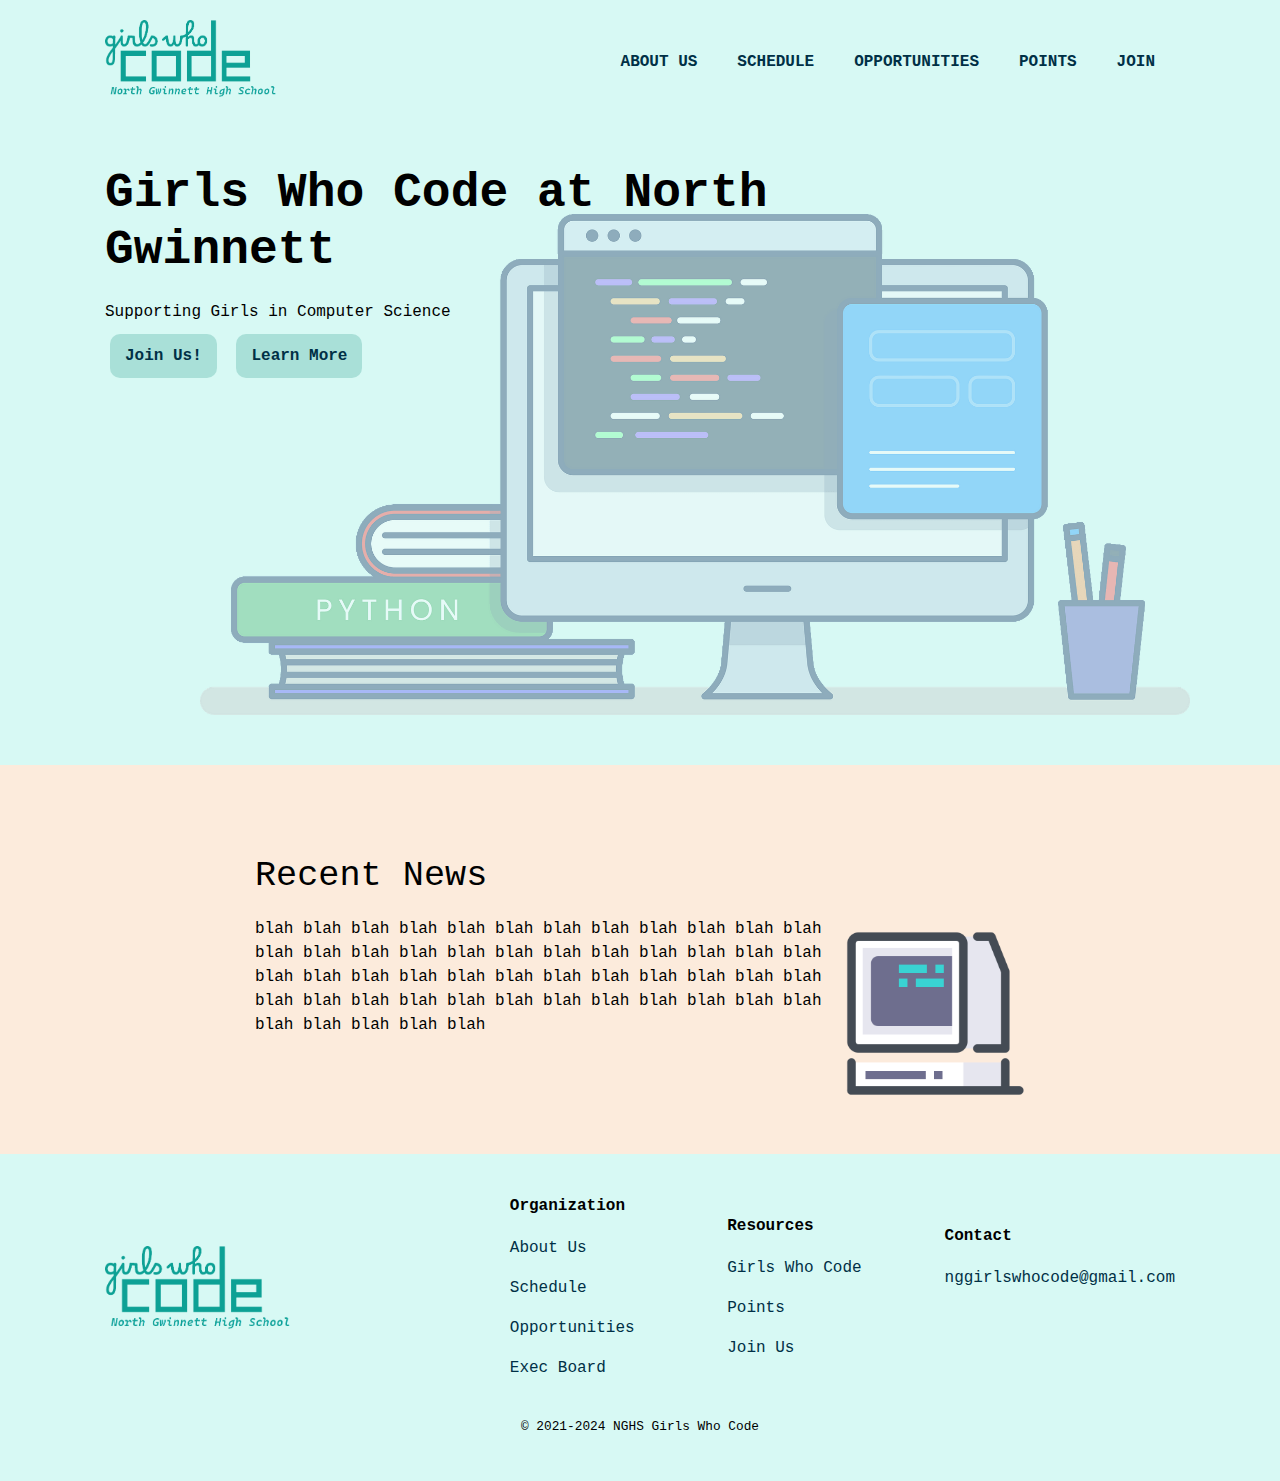
<file: index.html>
<!DOCTYPE html>
<html lang="en">
<head>
    <meta charset="UTF-8">
    <meta name="viewport" content="width=device-width, initial-scale=1.0">
    <title>North Gwinnett High School Girls Who Code</title>
    <link rel="stylesheet" href="css/style.css">
    <link rel="stylesheet" href="https://cdnjs.cloudflare.com/ajax/libs/font-awesome/6.6.0/css/all.min.css" integrity="sha512-Kc323vGBEqzTmouAECnVceyQqyqdsSiqLQISBL29aUW4U/M7pSPA/gEUZQqv1cwx4OnYxTxve5UMg5GT6L4JJg==" crossorigin="anonymous" referrerpolicy="no-referrer">
    <link rel="shortcut icon" href="images/favicon.png">
    <script src="https://ajax.googleapis.com/ajax/libs/jquery/3.5.1/jquery.min.js"></script>
</head>
</head>
<body>
    <!-- Navbar -->
    <nav class="navbar">
        <div class="container">
            <div class="logo">
                <a href="index.html">
                    <img src="images/gwcweblogo.png" alt="logo" width="35%">
                </a>
            </div>
            <div class="main-menu">
                <ul>
                    <li>
                        <a href="about.html">ABOUT US</a>
                        <ul>
                            <li>
                                <a href="about.html">ABOUT GWC</a>
                            </li>
                            <li>
                                <a href="exec.html">EXEC BOARD</a>
                            </li>
                        </ul>
                    </li>
                    <li>
                        <a href="schedule.html">SCHEDULE</a>
                    </li>
                    <li>
                        <a href="opportunities.html">OPPORTUNITIES</a>
                    </li>
                    <li>
                        <a href="points.html">POINTS</a>
                    </li>
                    <li>
                        <a href="join.html">JOIN</a>
                    </li>
                </ul>
            </div>
            <!-- Hamburger Menu -->
            <button class="hamburger-button">
                <div class="hamburger-line"></div>
                <div class="hamburger-line"></div>
                <div class="hamburger-line"></div>
            </button>
            <div class="mobile-menu">
                <ul>
                    <li>
                        <a href="about.html">ABOUT GWC</a>
                    </li>
                    <li>
                        <a href="exec.html">EXEC BOARD</a>
                    </li>
                    <li>
                        <a href="schedule.html">SCHEDULE</a>
                    </li>
                    <li>
                        <a href="opportunities.html">OPPORTUNITIES</a>
                    </li>
                    <li>
                        <a href="points.html">POINTS</a>
                    </li>
                    <li>
                        <a href="join.html">JOIN</a>
                    </li>
                </ul>
            </div>
        </div>
    </nav>

    <!-- Landing page -->
    <section class="home">
        <div class="container">
            <div class="home-content">
                <h1 class="home-heading text-xxl">
                    Girls Who Code at North Gwinnett
                </h1>
                <p class="home-text">
                    Supporting Girls in Computer Science
                </p>
                <div class="home-buttons">
                    <a href="join.html" class="btn">
                        Join Us!
                    </a>
                    <a href="about.html" class="btn">
                        Learn More
                    </a>
                </div>
            </div>
        </div>
    </section>

    <!-- Recent news -->
     <section class="recent peach">
        <div class="new-container container-sm">
            <h2 class="news text-xl">
                Recent News
            </h2>
            <div class="news-content">
                blah blah blah blah blah blah blah blah blah blah blah blah blah blah blah blah blah blah blah blah blah blah blah blah blah blah blah blah blah blah blah blah blah blah blah blah blah blah blah blah blah blah blah blah blah blah blah blah blah blah blah blah blah 
                <div class="news-image">
                    <img src="images/computer.png"> <!-- Replace with any image; change size in style.css under .news-image -->
                </div>
            </div>
        </div>
     </section>

     <!-- Footer -->
     <div id="foot-placeholder"></div>
     <script>
        $.get("html/footer.html", function(data){
            $("#foot-placeholder").replaceWith(data);
        });
     </script>

    <script src="https://code.jquery.com/jquery-3.3.1.slim.min.js"
    integrity="sha384-q8i/X+965DzO0rT7abK41JStQIAqVgRVzpbzo5smXKp4YfRvH+8abtTE1Pi6jizo"
    crossorigin="anonymous"></script>
    <script src="js/main.js"></script>
</body>
</html>
</file>
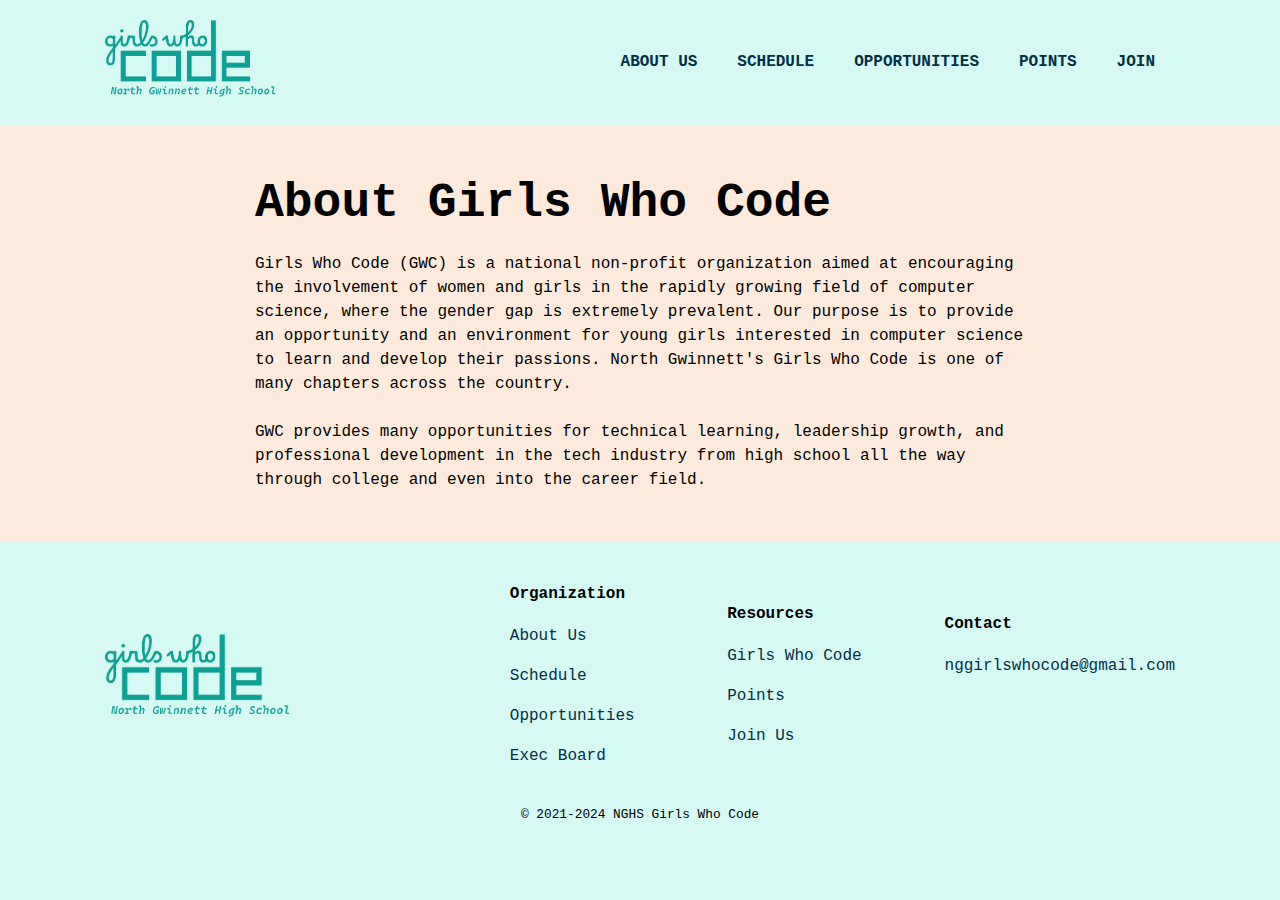
<file: about.html>
<!DOCTYPE html>
<html lang="en">
<head>
    <meta charset="UTF-8">
    <meta name="viewport" content="width=device-width, initial-scale=1.0">
    <title>About Us</title>
    <link rel="stylesheet" href="css/style.css">
    <link rel="stylesheet" href="https://cdnjs.cloudflare.com/ajax/libs/font-awesome/6.6.0/css/all.min.css" integrity="sha512-Kc323vGBEqzTmouAECnVceyQqyqdsSiqLQISBL29aUW4U/M7pSPA/gEUZQqv1cwx4OnYxTxve5UMg5GT6L4JJg==" crossorigin="anonymous" referrerpolicy="no-referrer">
    <link rel="shortcut icon" href="images/favicon.png">
    <script src="https://ajax.googleapis.com/ajax/libs/jquery/3.5.1/jquery.min.js"></script>
</head>
</head>
<body>
    <!-- Navbar -->
    <nav class="navbar">
        <div class="container">
            <div class="logo">
                <a href="index.html">
                    <img src="images/gwcweblogo.png" alt="logo" width="35%">
                </a>
            </div>
            <div class="main-menu">
                <ul>
                    <li>
                        <a href="about.html">ABOUT US</a>
                        <ul>
                            <li>
                                <a href="about.html">ABOUT GWC</a>
                            </li>
                            <li>
                                <a href="exec.html">EXEC BOARD</a>
                            </li>
                        </ul>
                    </li>
                    <li>
                        <a href="schedule.html">SCHEDULE</a>
                    </li>
                    <li>
                        <a href="opportunities.html">OPPORTUNITIES</a>
                    </li>
                    <li>
                        <a href="points.html">POINTS</a>
                    </li>
                    <li>
                        <a href="join.html">JOIN</a>
                    </li>
                </ul>
            </div>
            <!-- Hamburger Menu -->
            <button class="hamburger-button">
                <div class="hamburger-line"></div>
                <div class="hamburger-line"></div>
                <div class="hamburger-line"></div>
            </button>
            <div class="mobile-menu">
                <ul>
                    <li>
                        <a href="about.html">ABOUT GWC</a>
                    </li>
                    <li>
                        <a href="exec.html">EXEC BOARD</a>
                    </li>
                    <li>
                        <a href="schedule.html">SCHEDULE</a>
                    </li>
                    <li>
                        <a href="opportunities.html">OPPORTUNITIES</a>
                    </li>
                    <li>
                        <a href="points.html">POINTS</a>
                    </li>
                    <li>
                        <a href="join.html">JOIN</a>
                    </li>
                </ul>
            </div>
        </div>
    </nav>
    
    <section class="about peach">
        <div class="container-sm">
            <div class="about-content">
                <h1 class="about-heading text-heading">
                    About Girls Who Code
                </h1>
                <div class="about-text">
                    Girls Who Code (GWC) is a national non-profit organization aimed at encouraging the involvement of women and girls in the rapidly growing field of computer science, where the gender gap is extremely prevalent. Our purpose is to provide an opportunity and an environment for young girls interested in computer science to learn and develop their passions. North Gwinnett's Girls Who Code is one of many chapters across the country.
                    <br></br>
                    GWC provides many opportunities for technical learning, leadership growth, and professional development in the tech industry from high school all the way through college and even into the career field.
                </div>
            </div>
        </div>
    </section>

     <!-- Footer -->
     <div id="foot-placeholder"></div>
     <script>
        $.get("html/footer.html", function(data){
            $("#foot-placeholder").replaceWith(data);
        });
     </script>

    <script src="https://code.jquery.com/jquery-3.3.1.slim.min.js"
    integrity="sha384-q8i/X+965DzO0rT7abK41JStQIAqVgRVzpbzo5smXKp4YfRvH+8abtTE1Pi6jizo"
    crossorigin="anonymous"></script>
    <script src="js/main.js"></script>
</body>
</html>
</file>
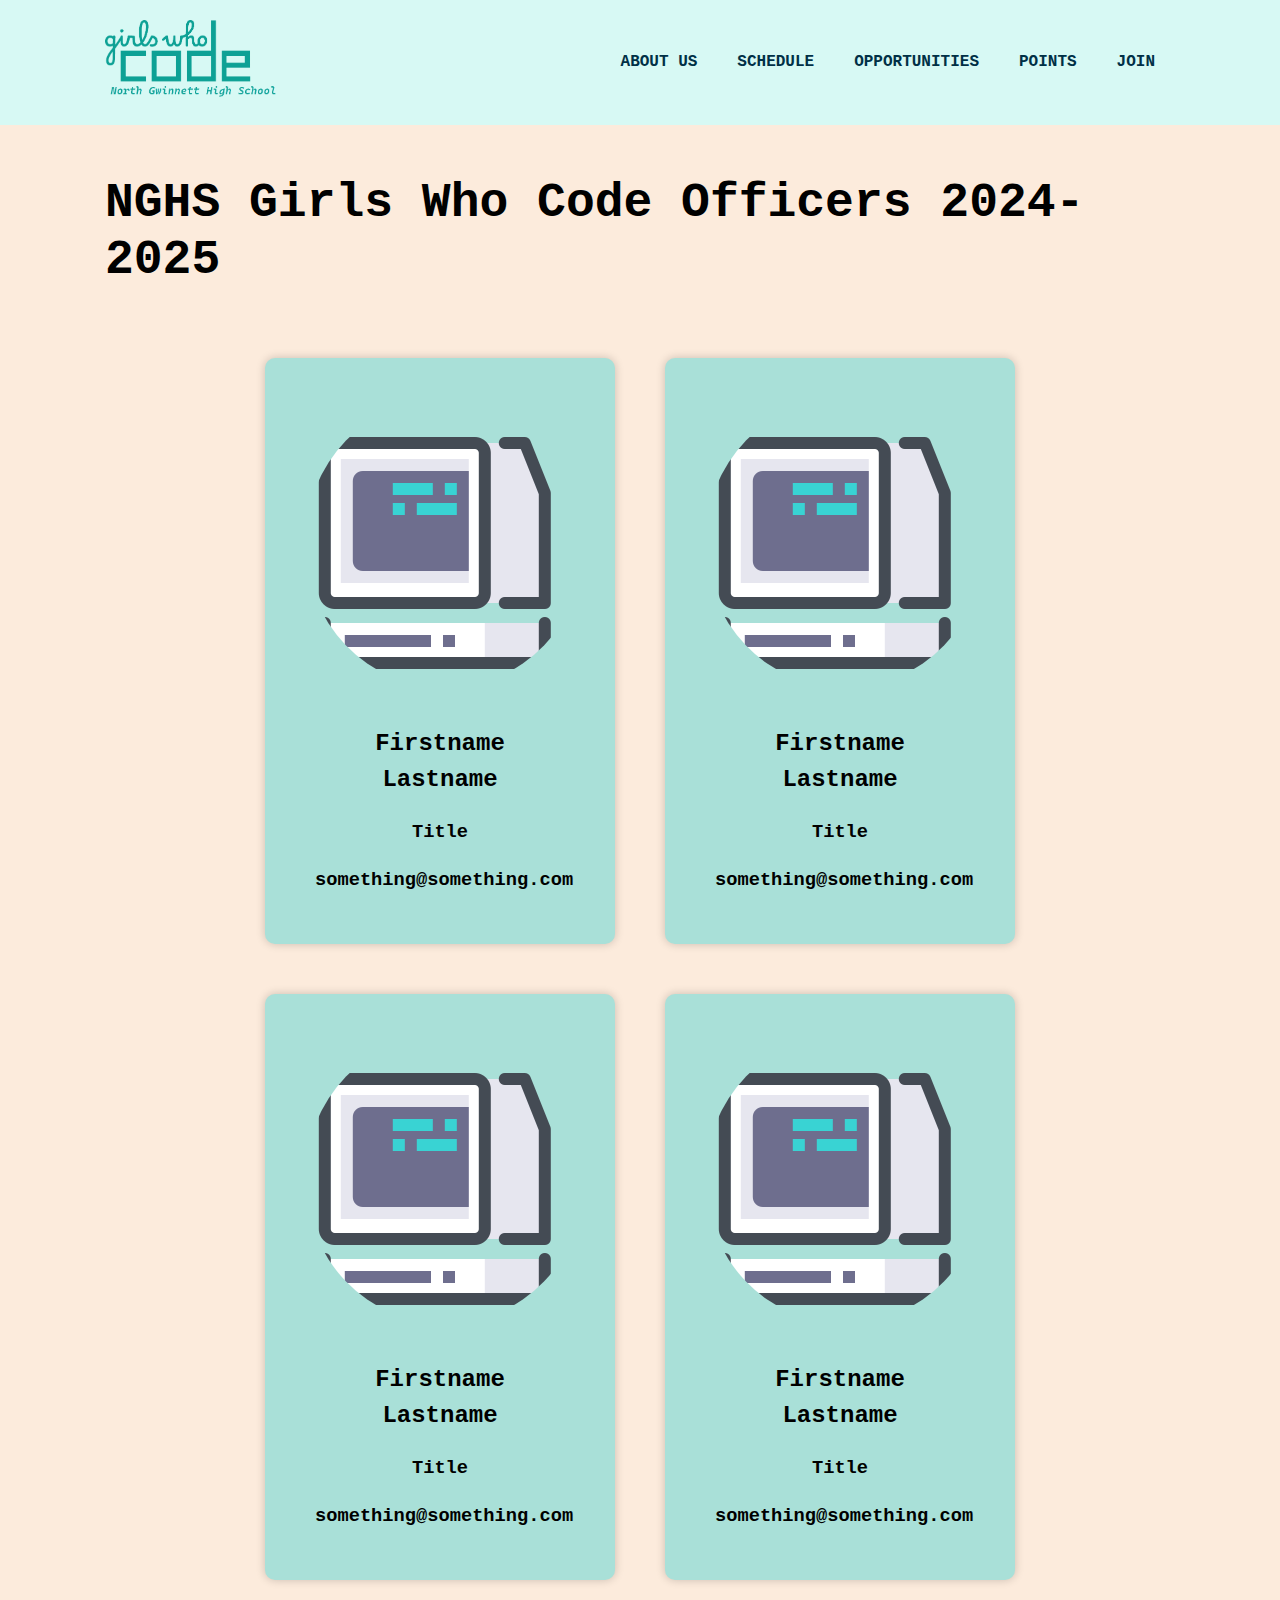
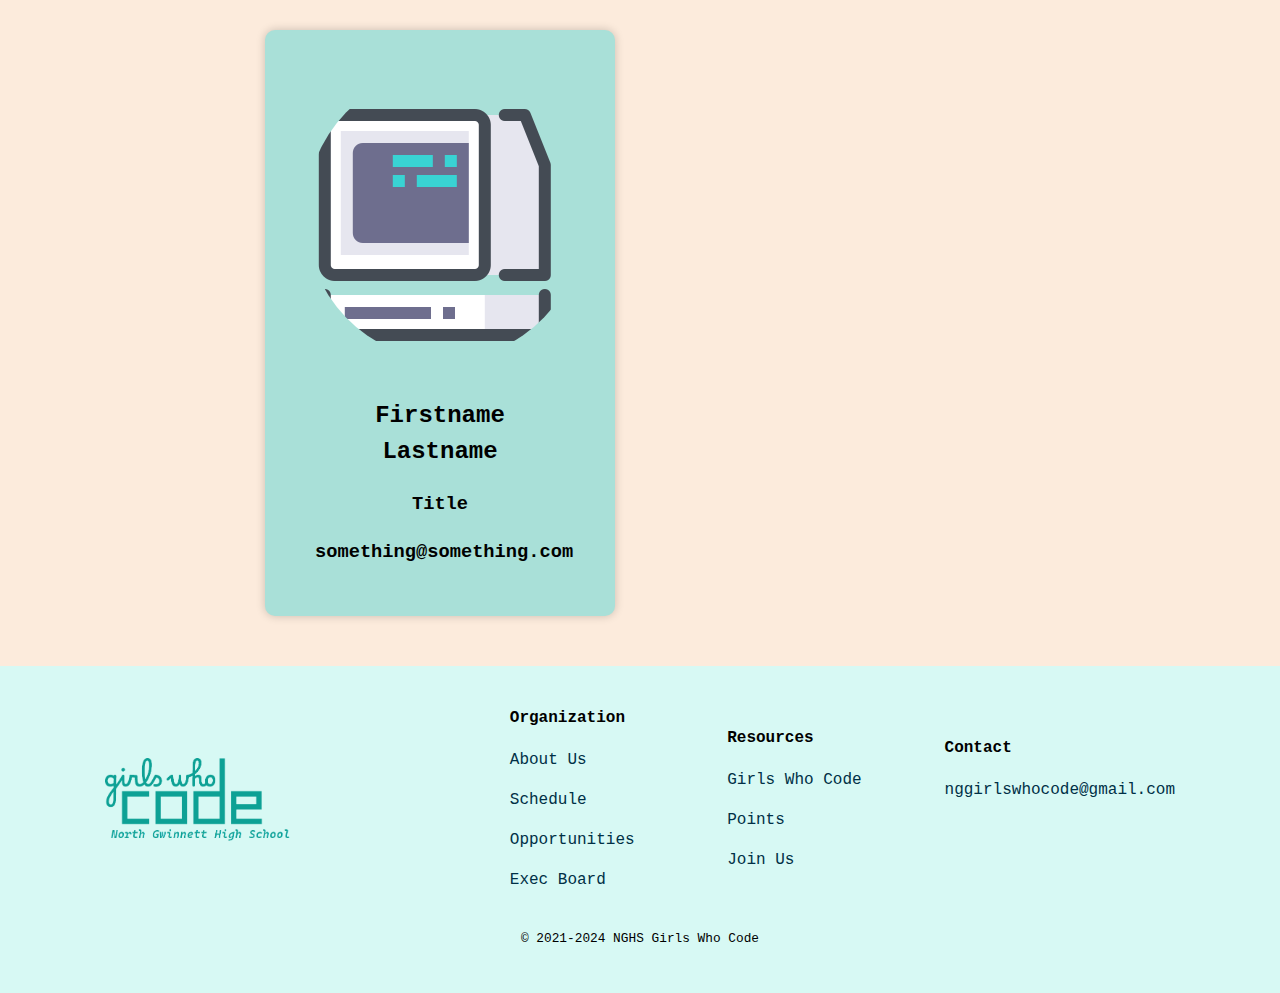
<file: exec.html>
<!DOCTYPE html>
<html lang="en">
<head>
    <meta charset="UTF-8">
    <meta name="viewport" content="width=device-width, initial-scale=1.0">
    <title>Executive Board</title>
    <link rel="stylesheet" href="css/style.css">
    <link rel="stylesheet" href="https://cdnjs.cloudflare.com/ajax/libs/font-awesome/6.6.0/css/all.min.css" integrity="sha512-Kc323vGBEqzTmouAECnVceyQqyqdsSiqLQISBL29aUW4U/M7pSPA/gEUZQqv1cwx4OnYxTxve5UMg5GT6L4JJg==" crossorigin="anonymous" referrerpolicy="no-referrer">
    <link rel="shortcut icon" href="images/favicon.png">
    <script src="https://ajax.googleapis.com/ajax/libs/jquery/3.5.1/jquery.min.js"></script>
</head>
</head>
<body>
    <!-- Navbar -->
    <nav class="navbar">
        <div class="container">
            <div class="logo">
                <a href="index.html">
                    <img src="images/gwcweblogo.png" alt="logo" width="35%">
                </a>
            </div>
            <div class="main-menu">
                <ul>
                    <li>
                        <a href="about.html">ABOUT US</a>
                        <ul>
                            <li>
                                <a href="about.html">ABOUT GWC</a>
                            </li>
                            <li>
                                <a href="exec.html">EXEC BOARD</a>
                            </li>
                        </ul>
                    </li>
                    <li>
                        <a href="schedule.html">SCHEDULE</a>
                    </li>
                    <li>
                        <a href="opportunities.html">OPPORTUNITIES</a>
                    </li>
                    <li>
                        <a href="points.html">POINTS</a>
                    </li>
                    <li>
                        <a href="join.html">JOIN</a>
                    </li>
                </ul>
            </div>
            <!-- Hamburger Menu -->
            <button class="hamburger-button">
                <div class="hamburger-line"></div>
                <div class="hamburger-line"></div>
                <div class="hamburger-line"></div>
            </button>
            <div class="mobile-menu">
                <ul>
                    <li>
                        <a href="about.html">ABOUT GWC</a>
                    </li>
                    <li>
                        <a href="exec.html">EXEC BOARD</a>
                    </li>
                    <li>
                        <a href="schedule.html">SCHEDULE</a>
                    </li>
                    <li>
                        <a href="opportunities.html">OPPORTUNITIES</a>
                    </li>
                    <li>
                        <a href="points.html">POINTS</a>
                    </li>
                    <li>
                        <a href="join.html">JOIN</a>
                    </li>
                </ul>
            </div>
        </div>
    </nav>
    
    <section class="exec peach">
        <div class="container-lg">
            <h1 class="exec-heading text-heading">
                NGHS Girls Who Code Officers 2024-2025
            </h1>
            <br></br>
            <div class="exec-grid">
                <div class="card">
                    <div class="photo">
                        <img src="images/computer.png">
                    </div>
                    <div class="text">
                        <h2 class="name desc">Firstname Lastname</h2>
                        <h3 class="position desc">Title</h3>
                        <h3 class="contact desc">something@something.com</h3>
                    </div>
                </div>
                <div class="card">
                    <div class="photo">
                        <img src="images/computer.png">
                    </div>
                    <div class="text">
                        <h2 class="name desc">Firstname Lastname</h2>
                        <h3 class="position desc">Title</h3>
                        <h3 class="contact desc">something@something.com</h3>
                    </div>
                </div>
                <div class="card">
                    <div class="photo">
                        <img src="images/computer.png">
                    </div>
                    <div class="text">
                        <h2 class="name desc">Firstname Lastname</h2>
                        <h3 class="position desc">Title</h3>
                        <h3 class="contact desc">something@something.com</h3>
                    </div>
                </div>
                <div class="card">
                    <div class="photo">
                        <img src="images/computer.png">
                    </div>
                    <div class="text">
                        <h2 class="name desc">Firstname Lastname</h2>
                        <h3 class="position desc">Title</h3>
                        <h3 class="contact desc">something@something.com</h3>
                    </div>
                </div>
                <div class="card">
                    <div class="photo">
                        <img src="images/computer.png">
                    </div>
                    <div class="text">
                        <h2 class="name desc">Firstname Lastname</h2>
                        <h3 class="position desc">Title</h3>
                        <h3 class="contact desc">something@something.com</h3>
                    </div>
                </div>
            </div>
        </div>
    </section>

     <!-- Footer -->
     <div id="foot-placeholder"></div>
     <script>
        $.get("html/footer.html", function(data){
            $("#foot-placeholder").replaceWith(data);
        });
     </script>

    <script src="https://code.jquery.com/jquery-3.3.1.slim.min.js"
    integrity="sha384-q8i/X+965DzO0rT7abK41JStQIAqVgRVzpbzo5smXKp4YfRvH+8abtTE1Pi6jizo"
    crossorigin="anonymous"></script>
    <script src="js/main.js"></script>
</body>
</html>
</file>
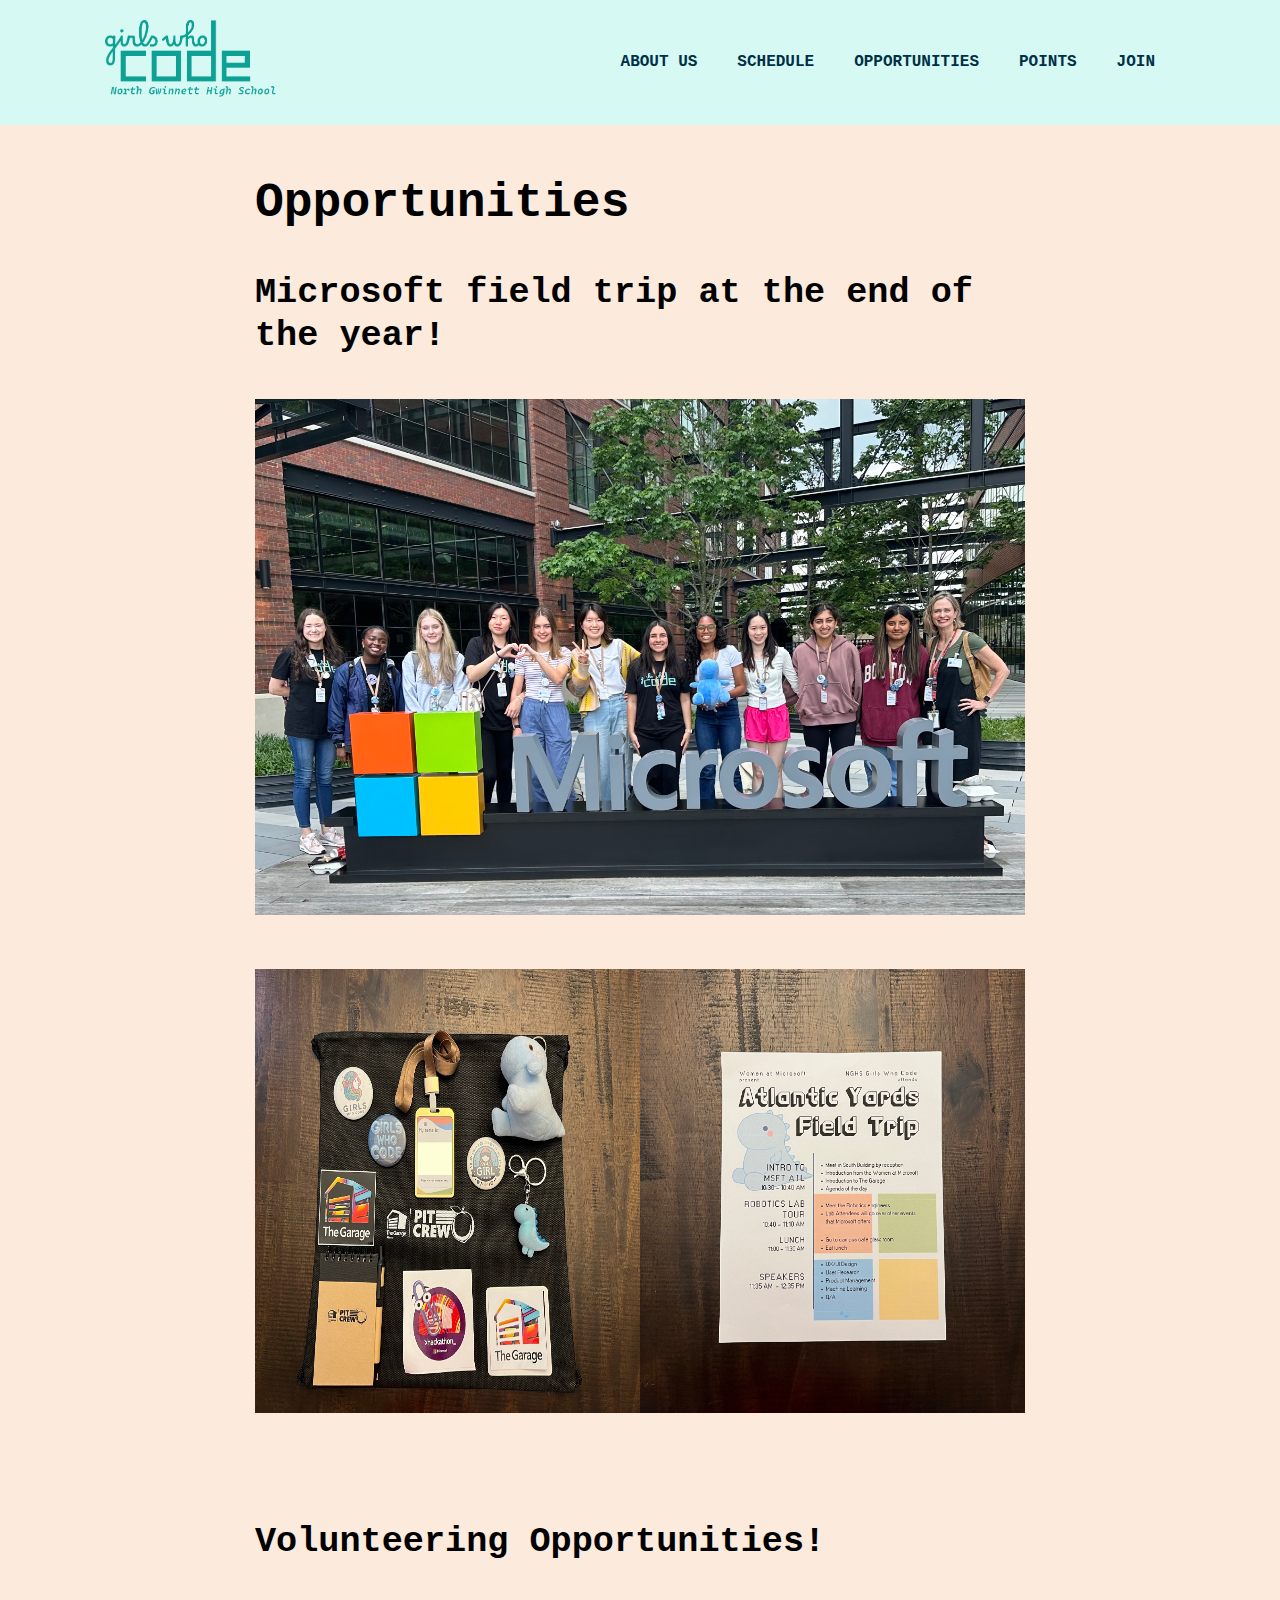
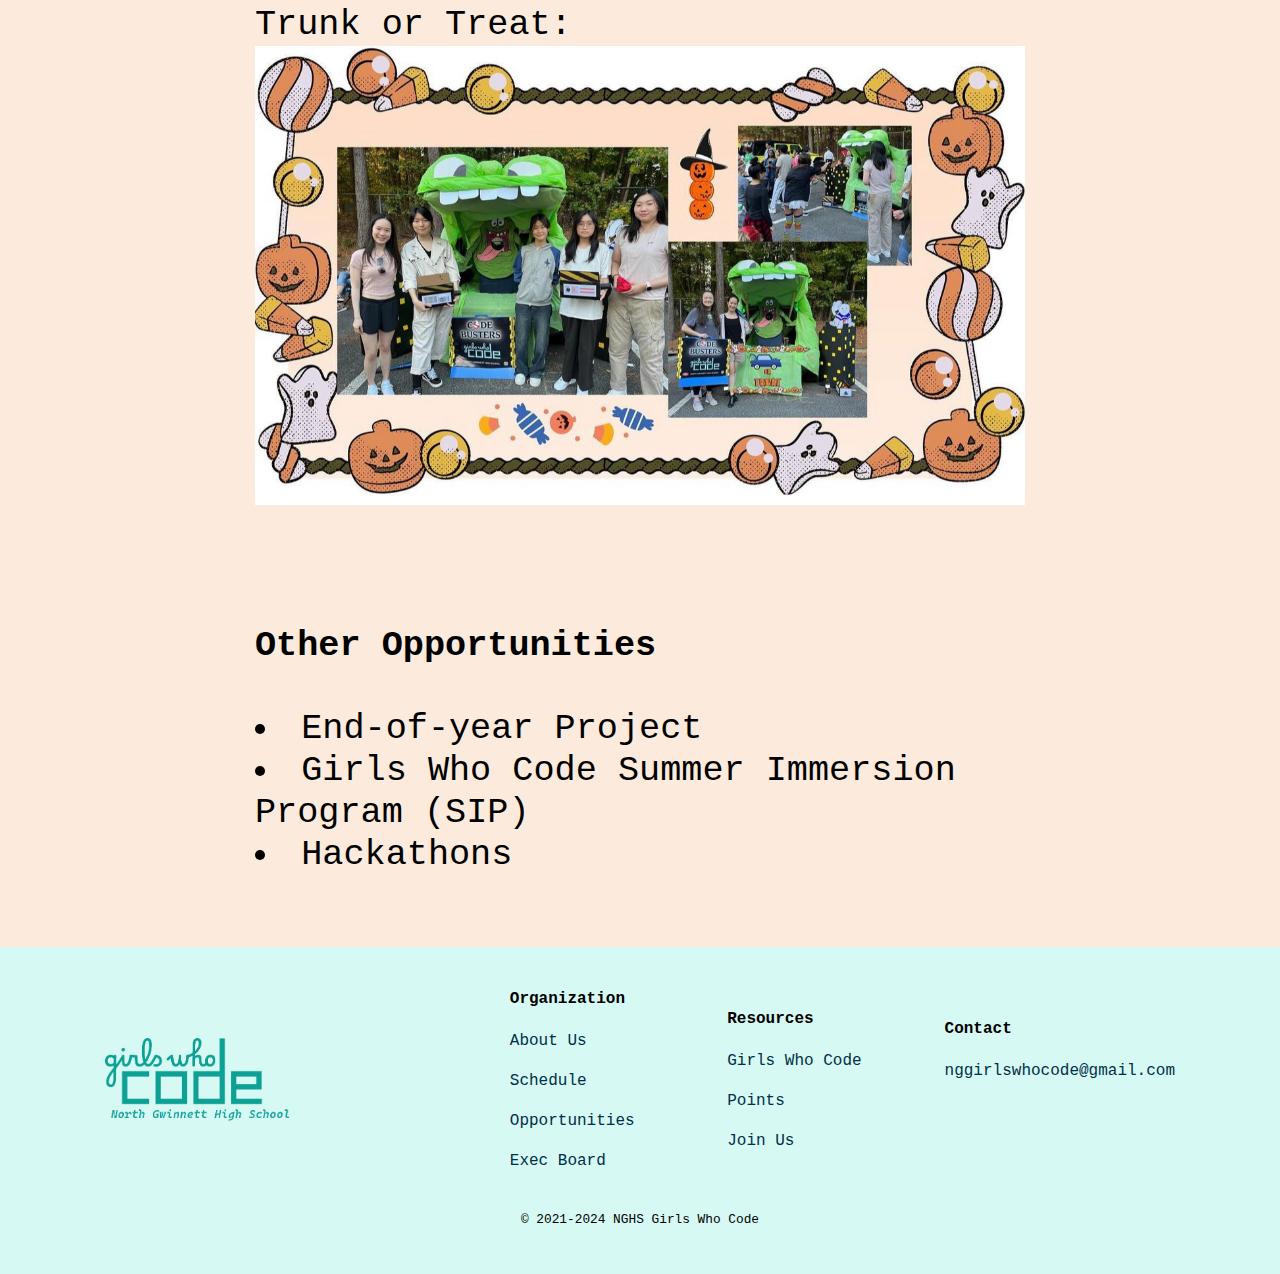
<file: opportunities.html>
<!DOCTYPE html>
<html lang="en">
<head>
    <meta charset="UTF-8">
    <meta name="viewport" content="width=device-width, initial-scale=1.0">
    <title>Opportunities</title>
    <link rel="stylesheet" href="css/style.css">
    <link rel="stylesheet" href="https://cdnjs.cloudflare.com/ajax/libs/font-awesome/6.6.0/css/all.min.css" integrity="sha512-Kc323vGBEqzTmouAECnVceyQqyqdsSiqLQISBL29aUW4U/M7pSPA/gEUZQqv1cwx4OnYxTxve5UMg5GT6L4JJg==" crossorigin="anonymous" referrerpolicy="no-referrer">
    <link rel="shortcut icon" href="images/favicon.png">
    <script src="https://ajax.googleapis.com/ajax/libs/jquery/3.5.1/jquery.min.js"></script>
</head>
</head>
<body>
    <!-- Navbar -->
    <nav class="navbar">
        <div class="container">
            <div class="logo">
                <a href="index.html">
                    <img src="images/gwcweblogo.png" alt="logo" width="35%">
                </a>
            </div>
            <div class="main-menu">
                <ul>
                    <li>
                        <a href="about.html">ABOUT US</a>
                        <ul>
                            <li>
                                <a href="about.html">ABOUT GWC</a>
                            </li>
                            <li>
                                <a href="exec.html">EXEC BOARD</a>
                            </li>
                        </ul>
                    </li>
                    <li>
                        <a href="schedule.html">SCHEDULE</a>
                    </li>
                    <li>
                        <a href="opportunities.html">OPPORTUNITIES</a>
                    </li>
                    <li>
                        <a href="points.html">POINTS</a>
                    </li>
                    <li>
                        <a href="join.html">JOIN</a>
                    </li>
                </ul>
            </div>
            <!-- Hamburger Menu -->
            <button class="hamburger-button">
                <div class="hamburger-line"></div>
                <div class="hamburger-line"></div>
                <div class="hamburger-line"></div>
            </button>
            <div class="mobile-menu">
                <ul>
                    <li>
                        <a href="about.html">ABOUT GWC</a>
                    </li>
                    <li>
                        <a href="exec.html">EXEC BOARD</a>
                    </li>
                    <li>
                        <a href="schedule.html">SCHEDULE</a>
                    </li>
                    <li>
                        <a href="opportunities.html">OPPORTUNITIES</a>
                    </li>
                    <li>
                        <a href="points.html">POINTS</a>
                    </li>
                    <li>
                        <a href="join.html">JOIN</a>
                    </li>
                </ul>
            </div>
        </div>
    </nav>
    
    <section class="opportunities peach">
        <div class="container-sm">
            <div class="opportunities-content">
                <h1 class="opportunities-heading text-heading">
                    Opportunities
                </h1>
                <div class="field-trip-text text-subheading">
                    Microsoft field trip at the end of the year!
                    <br></br>
                    <img src="images/group_pic.jpg">
                    <br></br>
                    <div class="field-trip-images">
                        <img src="images/gifts.jpg">
                        <br></br>
                        <img src="images/itinerary.jpg">
                    </div>
                </div>
                <br></br>
                <div class="volunteering-text text-subheading">
                    Volunteering Opportunities!
                    <div class="trunk-or-treat text-xl">
                        Trunk or Treat:
                        <img src="images/trunk_or_treat.jpg">
                    </div>
                </div>
                <br></br>
                <div class="other-opportunities text-subheading">
                    Other Opportunities
                    <div class="other-opportunities-list text-xl">
                        <ul class="bullet-list">
                            <li>End-of-year Project</li>
                            <li>Girls Who Code Summer Immersion Program (SIP)</li>
                            <li>Hackathons</li>
                        </ul>
                    </div>
                </div>
            </div>
        </div>
    </section>

     <!-- Footer -->
     <div id="foot-placeholder"></div>
     <script>
        $.get("html/footer.html", function(data){
            $("#foot-placeholder").replaceWith(data);
        });
     </script>

    <script src="https://code.jquery.com/jquery-3.3.1.slim.min.js"
    integrity="sha384-q8i/X+965DzO0rT7abK41JStQIAqVgRVzpbzo5smXKp4YfRvH+8abtTE1Pi6jizo"
    crossorigin="anonymous"></script>
    <script src="js/main.js"></script>
</body>
</html>
</file>
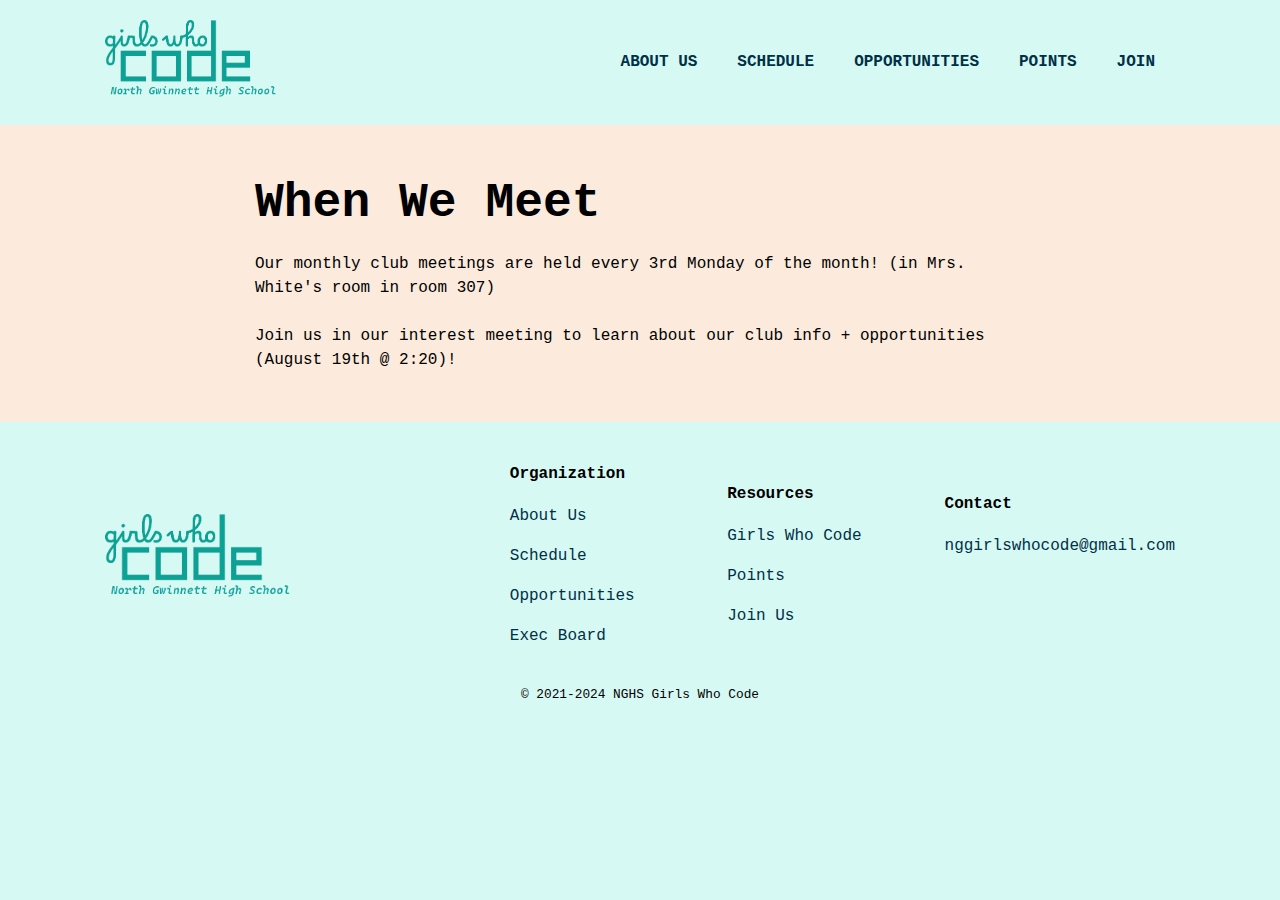
<file: schedule.html>
<!DOCTYPE html>
<html lang="en">
<head>
    <meta charset="UTF-8">
    <meta name="viewport" content="width=device-width, initial-scale=1.0">
    <title>Schedule</title>
    <link rel="stylesheet" href="css/style.css">
    <link rel="stylesheet" href="https://cdnjs.cloudflare.com/ajax/libs/font-awesome/6.6.0/css/all.min.css" integrity="sha512-Kc323vGBEqzTmouAECnVceyQqyqdsSiqLQISBL29aUW4U/M7pSPA/gEUZQqv1cwx4OnYxTxve5UMg5GT6L4JJg==" crossorigin="anonymous" referrerpolicy="no-referrer">
    <link rel="shortcut icon" href="images/favicon.png">
    <script src="https://ajax.googleapis.com/ajax/libs/jquery/3.5.1/jquery.min.js"></script>
</head>
</head>
<body>
    <!-- Navbar -->
    <nav class="navbar">
        <div class="container">
            <div class="logo">
                <a href="index.html">
                    <img src="images/gwcweblogo.png" alt="logo" width="35%">
                </a>
            </div>
            <div class="main-menu">
                <ul>
                    <li>
                        <a href="about.html">ABOUT US</a>
                        <ul>
                            <li>
                                <a href="about.html">ABOUT GWC</a>
                            </li>
                            <li>
                                <a href="exec.html">EXEC BOARD</a>
                            </li>
                        </ul>
                    </li>
                    <li>
                        <a href="schedule.html">SCHEDULE</a>
                    </li>
                    <li>
                        <a href="opportunities.html">OPPORTUNITIES</a>
                    </li>
                    <li>
                        <a href="points.html">POINTS</a>
                    </li>
                    <li>
                        <a href="join.html">JOIN</a>
                    </li>
                </ul>
            </div>
            <!-- Hamburger Menu -->
            <button class="hamburger-button">
                <div class="hamburger-line"></div>
                <div class="hamburger-line"></div>
                <div class="hamburger-line"></div>
            </button>
            <div class="mobile-menu">
                <ul>
                    <li>
                        <a href="about.html">ABOUT GWC</a>
                    </li>
                    <li>
                        <a href="exec.html">EXEC BOARD</a>
                    </li>
                    <li>
                        <a href="schedule.html">SCHEDULE</a>
                    </li>
                    <li>
                        <a href="opportunities.html">OPPORTUNITIES</a>
                    </li>
                    <li>
                        <a href="points.html">POINTS</a>
                    </li>
                    <li>
                        <a href="join.html">JOIN</a>
                    </li>
                </ul>
            </div>
        </div>
    </nav>
    
    <section class="schedule peach">
        <div class="container-sm">
            <div class="schedule-content">
                <h1 class="schedule-heading text-heading">
                    When We Meet
                </h1>
                <div class="schedule-text">
                    Our monthly club meetings are held every 3rd Monday of the month! (in Mrs. White's room in room 307)
                    <br></br>
                    Join us in our interest meeting to learn about our club info + opportunities (August 19th @ 2:20)!
                </div>
            </div>
        </div>
    </section>

     <!-- Footer -->
     <div id="foot-placeholder"></div>
     <script>
        $.get("html/footer.html", function(data){
            $("#foot-placeholder").replaceWith(data);
        });
     </script>

    <script src="https://code.jquery.com/jquery-3.3.1.slim.min.js"
    integrity="sha384-q8i/X+965DzO0rT7abK41JStQIAqVgRVzpbzo5smXKp4YfRvH+8abtTE1Pi6jizo"
    crossorigin="anonymous"></script>
    <script src="js/main.js"></script>
</body>
</html>
</file>
<file: css/style.css>
* {
    box-sizing: border-box;
    margin: 0;
    padding: 0;
}

:root {
    --dark-blue: #003046;
    --light-green: #eaf9ec;
    --light-blue: #d7f9f4;
    --super-light-blue: #c5f9f1;
    --teal: #0d9c90;
    --light-teal: #a9e0d8;
    --peach: #fcebdc;
}

body {
    font-family:'Courier New', Courier, monospace;
    font-size: 16px;
    line-height: 1.5;
    background-color: var(--light-blue);
}

a {
    text-decoration: none;
    color: var(--dark-blue);
}

ul {
    list-style: none;
}

ul.bullet-list {
    list-style: inside;
}

img {
    max-width: 100%;
}


/* Utility Classes */
.container { /* Used for mostly just for the home page */
    max-width: 1100px;
    margin: 0 auto;
    padding: 0 15px;
}

.container-lg { /* Used on the exec page */
    max-width: 1100px;
    margin: 0 auto;
    padding: 50px 15px;
}

.container-sm { /* Use for most other webpages */
    max-width: 800px;
    margin: 0 auto;
    padding: 50px 15px;
    background-color: var(--peach);
}

.peach {
    background-color: var(--peach);
}


/* Text classes */
.text-xxl { /* Used for the heading on the home page */
    font-size: 3rem;
    line-height: 1.2;
    font-weight: 600;
    margin: 40px 0 20px;
}

.text-heading { /* Used for the headings on webpages besides home page */
    font-size: 3rem;
    line-height: 1.2;
    font-weight: 600;
    margin: 0 0 20px;
}

.text-subheading { /* Subheading used on opportunities page */
    font-size: 2.2rem;
    line-height: 1.2;
    font-weight: 600;
    margin: 40px 0 20px;
}

.text-xl {
    font-size: 2.2rem;
    line-height: 1.2;
    font-weight: normal;
    margin: 40px 0 20px;
}

.text-sm {
    font-size: 0.8rem;
    line-height: 1.4;
    font-weight: normal;
    margin: 10px 0 5px;
}


/* Navbar */
.navbar {
    position: sticky; 
    top: 0px;
    width: 100%;
    background-color: var(--light-blue);
    padding: 20px;
    transition: 0.5s;
}

.navbar.scrolled {
    background-color: var(--super-light-blue);
    box-shadow: 0px 0px 10px rgba(0, 0, 0, 0.2);
}

.navbar.scrolled .main-menu ul li a {
    background-color: var(--super-light-blue);
}

.navbar.scrolled .main-menu ul li a:hover {
    background-color: var(--light-teal);
}

.navbar .container {
    display: flex;
    justify-content: space-between;
    align-items: center;
}

.navbar .main-menu ul {
    display: flex;
}

.navbar .main-menu ul li ul {
    display: inline;
    position: absolute;
    opacity: 0;
    visibility: hidden;
    transition: 0.5s;
}

.navbar .main-menu ul li:hover > ul {
    display: inline;
    visibility: visible;
    opacity: 1;
    transition: visibility 0s, opacity 0.5s;
}

.navbar ul li a {
    padding: 10px 20px;
    background-color: var(--light-blue);
    display: block;
    font-weight: 600;
    transition: 0.5s;
    white-space: nowrap;
}

.navbar ul li a:hover {
    background-color: var(--light-teal);
}


/* Buttons */
.btn {
    display: inline-block;
    padding: 10px 15px;
    background: var(--light-teal);
    color: var(--dark-blue);
    font-weight: 600;
    text-decoration: none;
    border: none;
    border-radius: 10px;
    cursor: pointer;
    transition: 0.5s;
    margin: 10px 5px;
}

.btn:hover {
    opacity: 0.8;
}


/* Hamburger Button */
.hamburger-button {
    display: none;
    background: none;
    border: none;
    cursor: pointer;
    padding: 10px;
    z-index: 1000;
}

.hamburger-button .hamburger-line {
    width: 30px;
    height: 3px;
    background: var(--dark-blue);
    margin: 6px 0;
}


/* Mobile Menu */
.mobile-menu {
    position: fixed;
    top: 0;
    right: -300px;
    width: 250px;
    height: 100%;
    z-index: 100;
    background-color: var(--light-blue);
    box-shadow: 0px 0px 10px rgba(0, 0, 0, 0.2);
    transition: right 0.3s ease-in-out;
}

.mobile-menu.active {
    right: 0;
}

.mobile-menu ul {
    margin-top: 100px;
    padding-right: 10px;
}

.mobile-menu ul li {
    margin: 10px 0;
}

.mobile-menu ul li a {
    font-size: 20px;
    transition: 0.3s;
}


/* Media Queries */
@media (max-width: 960px) {
    .navbar .main-menu {
        display: none;
    }

    .navbar .logo {
        width: 100%;
    }

    .navbar .hamburger-button {
        display: block;
    }

    .recent .news-content {
        display: inline;
        width: 50%;
    }

    .footer .footer-logo {
        display: none;
    }
}

@media (max-width: 600px) {
    .home .container {
        padding-left: 75px;
    }

    .footer .footer-resources {
        display: none;
    }
}

@media (max-width: 500px) {
    .btn {
        margin: 7px 0;
    }

    .footer .footer-organization {
        display: none;
    }
}


/* Footer */
.footer {
    padding: 40px 0;
    background-color: var(--light-blue);
}
  
.footer h4 {
    margin-bottom: 10px;
}

.footer ul li {
    line-height: 2.5;
}

.footer i {
    font-size: 1.5rem;
    margin-right: 10px;
}

.footer-grid {
    display: grid;
    grid-template-columns: 2fr 1fr 1fr 1fr;
    gap: 30px;
    justify-content: center;
    align-items: center;
}

.copyright {
    text-align: center;
    margin-top: 30px;
}


/* Homepage */
.home {
    margin-bottom: 50px;
}

.home .container {
    background: url('../images/computerbg.png') no-repeat;
    background-size: 90%;
    background-position: right bottom;
    height: 550px;
}

.home .home-content {
    width: 70%;
    margin-bottom: 20px;
}

.news-content {
    display: flex;
}

.news-content .news-image {
    width: 100%;
}


/* Opportunities Page */
.field-trip-images {
    width: 50%;
    display: flex;
}


/* Exec Board Page */
.exec-grid {
    display: grid;
    grid-template-columns: repeat(auto-fit, 350px);
    gap: 50px;
    justify-content: center;
}

.card {
    background: var(--light-teal);
    text-align: center;
    padding: 20px;
    border-radius: 10px;
    box-shadow: 0px 0px 10px rgba(0, 0, 0, 0.2);
}

.card .photo {
    display: inline-block;
    width: 300px;
    height: 300px;
    margin: 10px 10px 0px;
    padding: 10px 10px 0px;
}

.card .photo img {
    object-fit: none;
    height: 100%;
    width: 100%;
    border-radius: 50%;
}

.card .text {
    padding: 20px;
    text-align: center;
}

.card .text .desc {
    padding: 10px;
}
</file>
